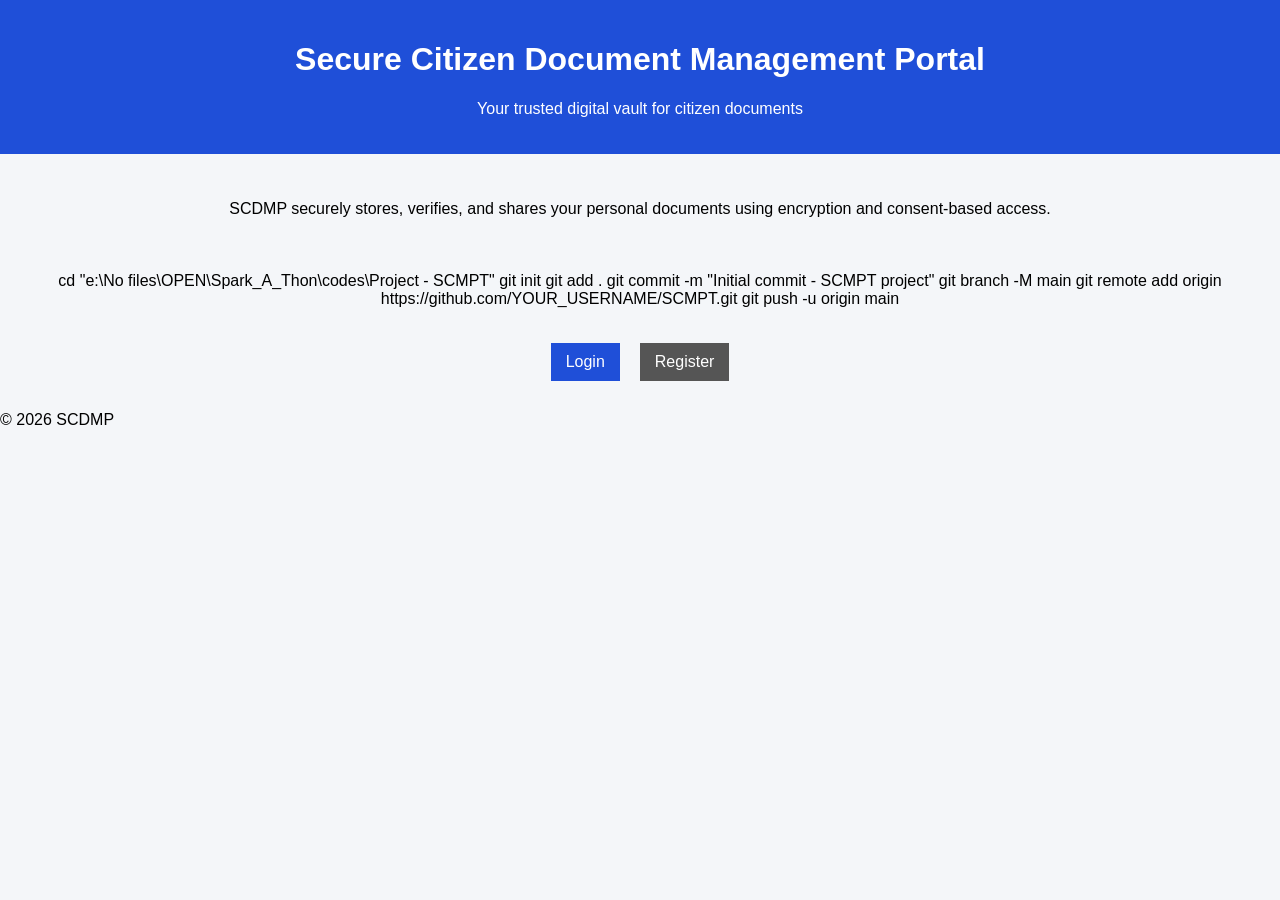
<file: index.html>
<!DOCTYPE html>
<html lang="en">
<head>
    <meta charset="UTF-8">
    <title>SCDMP | Home</title>
    <link rel="stylesheet" href="style.css">
</head>
<body>

<header>
    <h1>Secure Citizen Document Management Portal</h1>
    <p>Your trusted digital vault for citizen documents</p>
</header>

<div class="container center">
    <p>
        SCDMP securely stores, verifies, and shares your personal documents
        using encryption and consent-based access.
    </p>
    <br>    cd "e:\No files\OPEN\Spark_A_Thon\codes\Project - SCMPT"
    
    git init
    git add .
    git commit -m "Initial commit - SCMPT project"
    git branch -M main
    git remote add origin https://github.com/YOUR_USERNAME/SCMPT.git
    git push -u origin main
    <a href="login.html" class="btn">Login</a>
    <a href="register.html" class="btn secondary">Register</a>
</div>

<footer>
    <p>© 2026 SCDMP</p>
</footer>

</body>
</html>
</file>
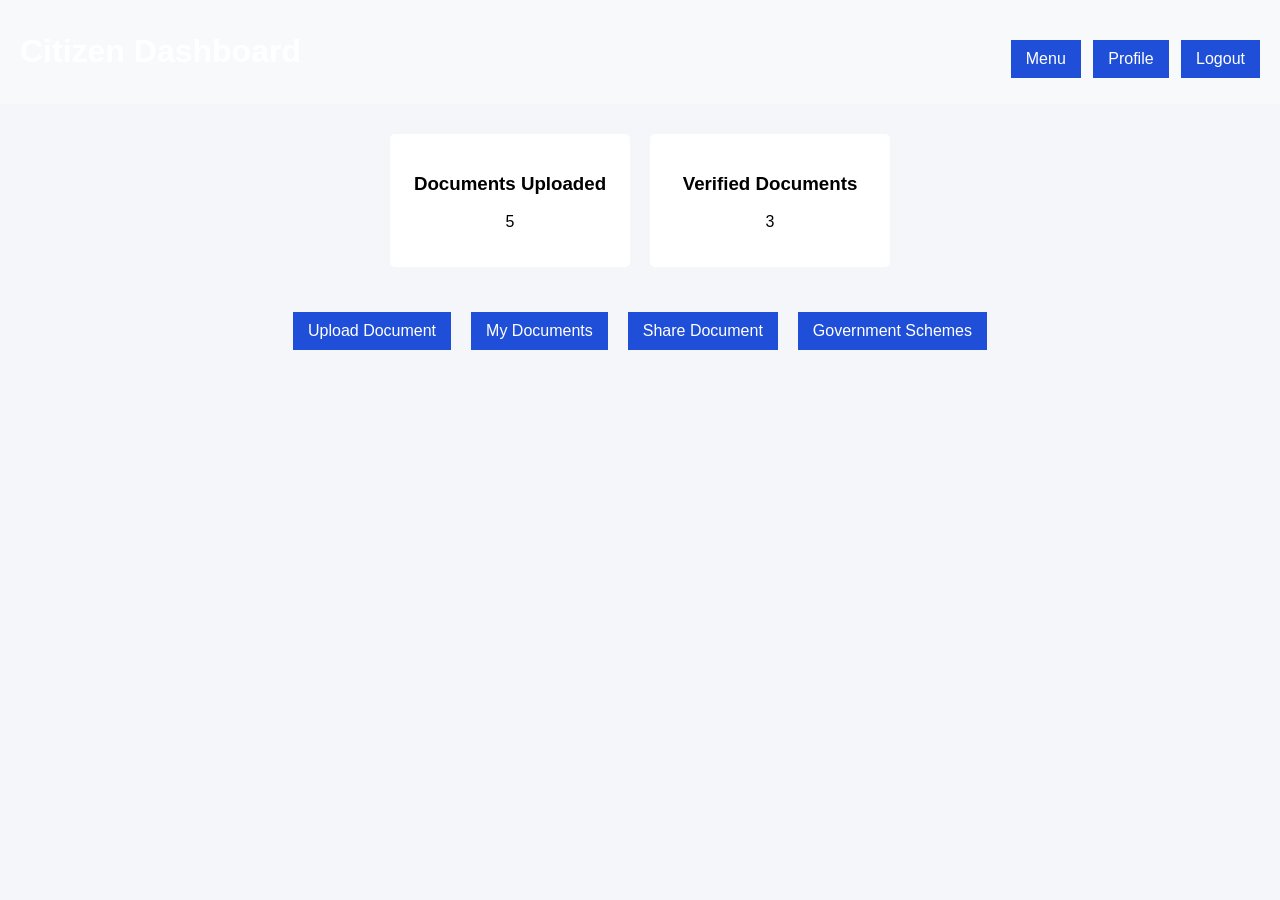
<file: dashboard.html>
<!DOCTYPE html>
<html>
<head>
    <title>Dashboard | SCDMP</title>
    <link rel="stylesheet" href="style.css">
</head>
<body>

<header style="display:flex;justify-content:space-between;align-items:center;padding:12px 20px;background:#f8f9fa;">
    <h1>Citizen Dashboard</h1>
    <nav>
        <a href="#" id="menuBtn" class="btn" style="margin-right:8px;">Menu</a>
        <a href="profile.html" class="btn" style="margin-right:8px;">Profile</a>
        <a href="login.html" class="btn" onclick="return confirm('Are you sure you want to logout?');">Logout</a>
    </nav>
</header>

<!-- Menu dropdown (toggled by Menu button) -->
<div id="menuDropdown" style="display:none;position:absolute;top:64px;right:20px;background:#fff;border:1px solid #ddd;padding:8px;box-shadow:0 2px 6px rgba(0,0,0,0.1);">
    <a href="dashboard.html" class="btn" style="display:block;margin-bottom:6px;">Dashboard</a>
    <a href="upload.html" class="btn" style="display:block;margin-bottom:6px;">Upload Document</a>
    <a href="documents.html" class="btn" style="display:block;margin-bottom:6px;">My Documents</a>
    <a href="schemes.html" class="btn" style="display:block;">Government Schemes</a>
</div>

<div class="container">
    <div class="card">
        <h3>Documents Uploaded</h3>
        <p>5</p>
    </div>

    <div class="card">
        <h3>Verified Documents</h3>
        <p>3</p>
    </div>
</div>

<div class="container center">
    <a href="upload.html" class="btn">Upload Document</a>
    <a href="documents.html" class="btn">My Documents</a>
    <a href="share.html" class="btn">Share Document</a>
    <a href="schemes.html" class="btn">Government Schemes</a>
</div>

</body>
</html>

<script>
// Toggle menu dropdown
document.addEventListener('DOMContentLoaded', function(){
    var btn = document.getElementById('menuBtn');
    var dropdown = document.getElementById('menuDropdown');
    if (btn) {
        btn.addEventListener('click', function(e){
            e.preventDefault();
            dropdown.style.display = (dropdown.style.display === 'block') ? 'none' : 'block';
        });
    }
    window.addEventListener('click', function(e){
        if (!e.target.closest('#menuBtn') && !e.target.closest('#menuDropdown')) {
            if (dropdown) dropdown.style.display = 'none';
        }
    });
});
</script>
</file>
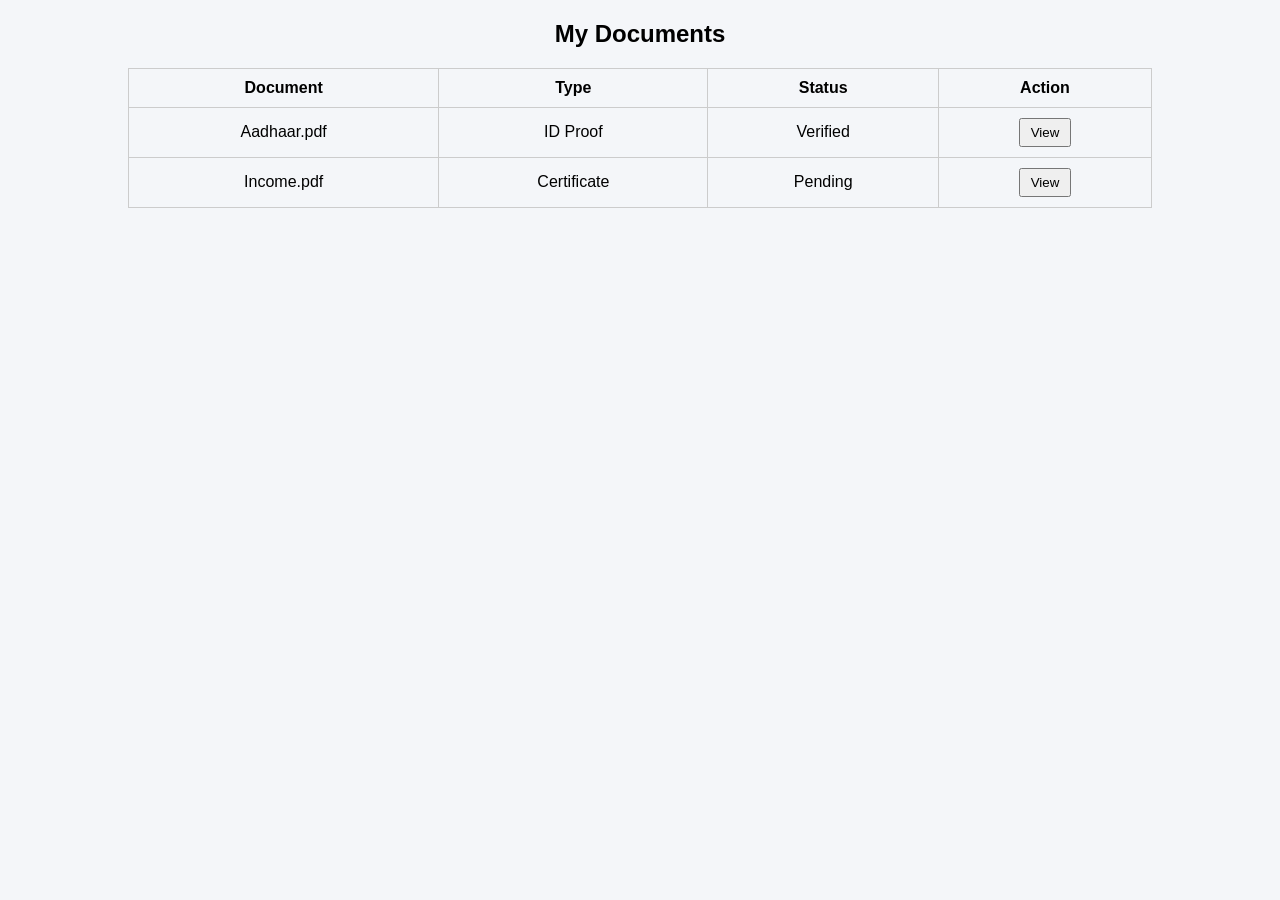
<file: documents.html>
<!DOCTYPE html>
<html>
<head>
    <title>My Documents | SCDMP</title>
    <link rel="stylesheet" href="style.css">
</head>
<body>

<h2 class="center">My Documents</h2>

<table>
    <tr>
        <th>Document</th>
        <th>Type</th>
        <th>Status</th>
        <th>Action</th>
    </tr>
    <tr>
        <td>Aadhaar.pdf</td>
        <td>ID Proof</td>
        <td>Verified</td>
        <td><button class="small">View</button></td>
    </tr>
    <tr>
        <td>Income.pdf</td>
        <td>Certificate</td>
        <td>Pending</td>
        <td><button class="small">View</button></td>
    </tr>
</table>

</body>
</html>
</file>
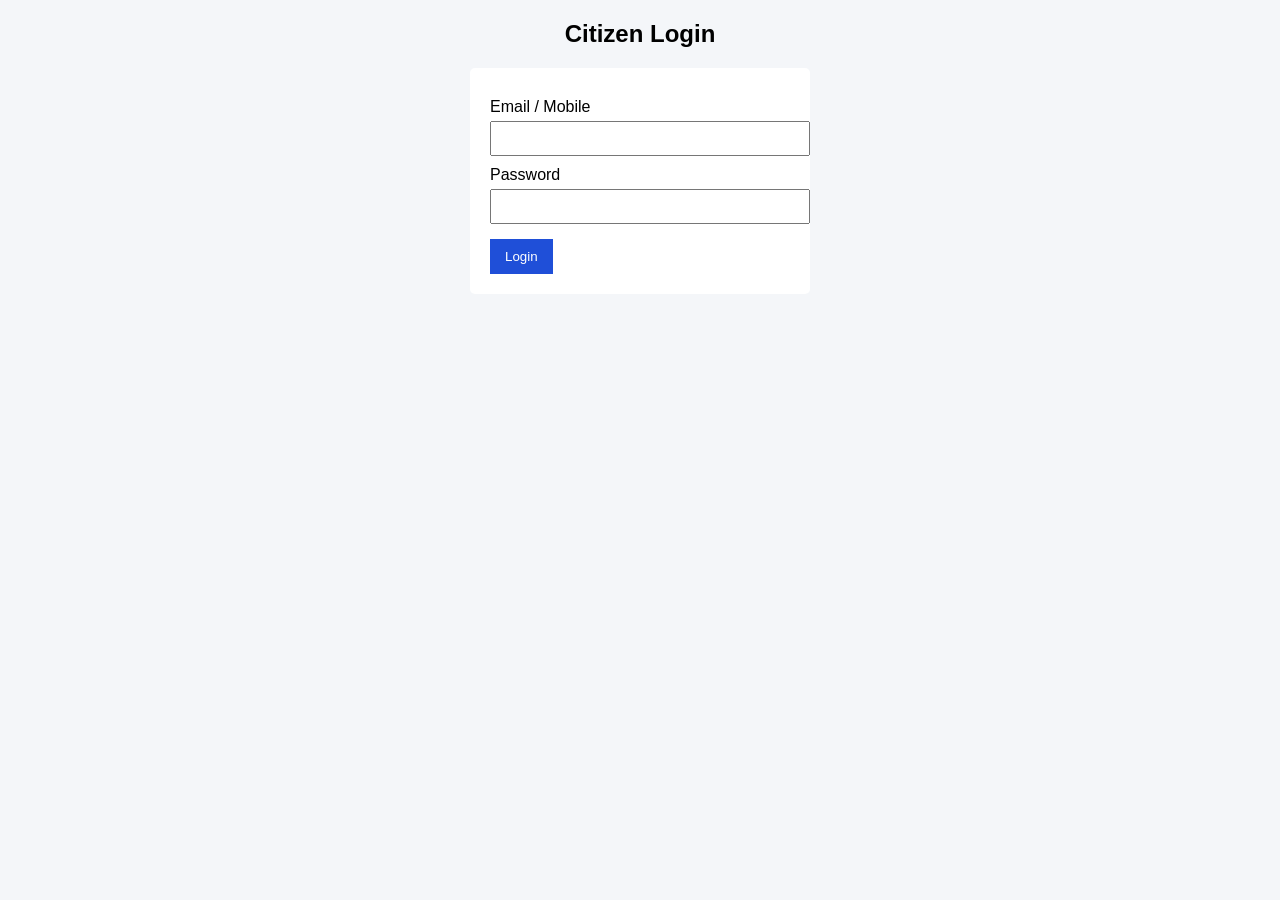
<file: login.html>
<!DOCTYPE html>
<html>
<head>
    <title>Login | SCDMP</title>
    <link rel="stylesheet" href="style.css">
</head>
<body>

<h2 class="center">Citizen Login</h2>

<form class="box" id="loginForm">
    <div id="loginStep">
        <label>Email / Mobile</label>
        <input type="text" id="emailMobile" required>

        <label>Password</label>
        <input type="password" id="password" required>

        <button type="button" class="btn" onclick="verifyCredentials()">Login</button>
    </div>

    <div id="otpStep" style="display: none;">
        <p style="text-align: center; margin-bottom: 20px;">OTP sent to your registered mobile number</p>
        
        <label>Enter 6-Digit OTP</label>
        <input type="text" id="otpInput" maxlength="6" placeholder="XXXXXX" pattern="[0-9]{6}" required>

        <div style="display: flex; gap: 10px;">
            <button type="button" class="btn" onclick="verifyOTP()" style="flex: 1;">Verify OTP</button>
            <button type="button" class="btn" onclick="resendOTP()" style="flex: 1; background-color: #123a5d;">Resend OTP</button>
        </div>

        <button type="button" class="btn" onclick="backToLogin()" style="background-color: #dc3545;">Back</button>
    </div>
</form>

<script>
let credentialsVerified = false;

function verifyCredentials() {
    const emailMobile = document.getElementById('emailMobile').value;
    const password = document.getElementById('password').value;

    // Basic validation
    if (!emailMobile || !password) {
        alert('Please fill in all fields');
        return;
    }

    // Show message and proceed to OTP
    alert('Login credentials verified. OTP sent to your mobile number.');
    
    // Hide login step and show OTP step
    document.getElementById('loginStep').style.display = 'none';
    document.getElementById('otpStep').style.display = 'block';
    credentialsVerified = true;
}

function verifyOTP() {
    const otp = document.getElementById('otpInput').value;

    // Basic validation
    if (!otp || otp.length !== 6) {
        alert('Please enter a valid 6-digit OTP');
        return;
    }

    // Check if OTP matches (example: 000420)
    if (otp === '000420') {
        alert('OTP verified successfully! Redirecting to dashboard...');
        window.location.href = 'dashboard.html';
    } else {
        alert('Invalid OTP. Please try again.');
        document.getElementById('otpInput').value = '';
    }
}

function resendOTP() {
    alert('OTP has been resent to your mobile number');
    document.getElementById('otpInput').value = '';
    document.getElementById('otpInput').focus();
}

function backToLogin() {
    document.getElementById('loginStep').style.display = 'block';
    document.getElementById('otpStep').style.display = 'none';
    document.getElementById('emailMobile').value = '';
    document.getElementById('password').value = '';
    document.getElementById('otpInput').value = '';
    credentialsVerified = false;
}
</script>

</body>
</html>
</file>
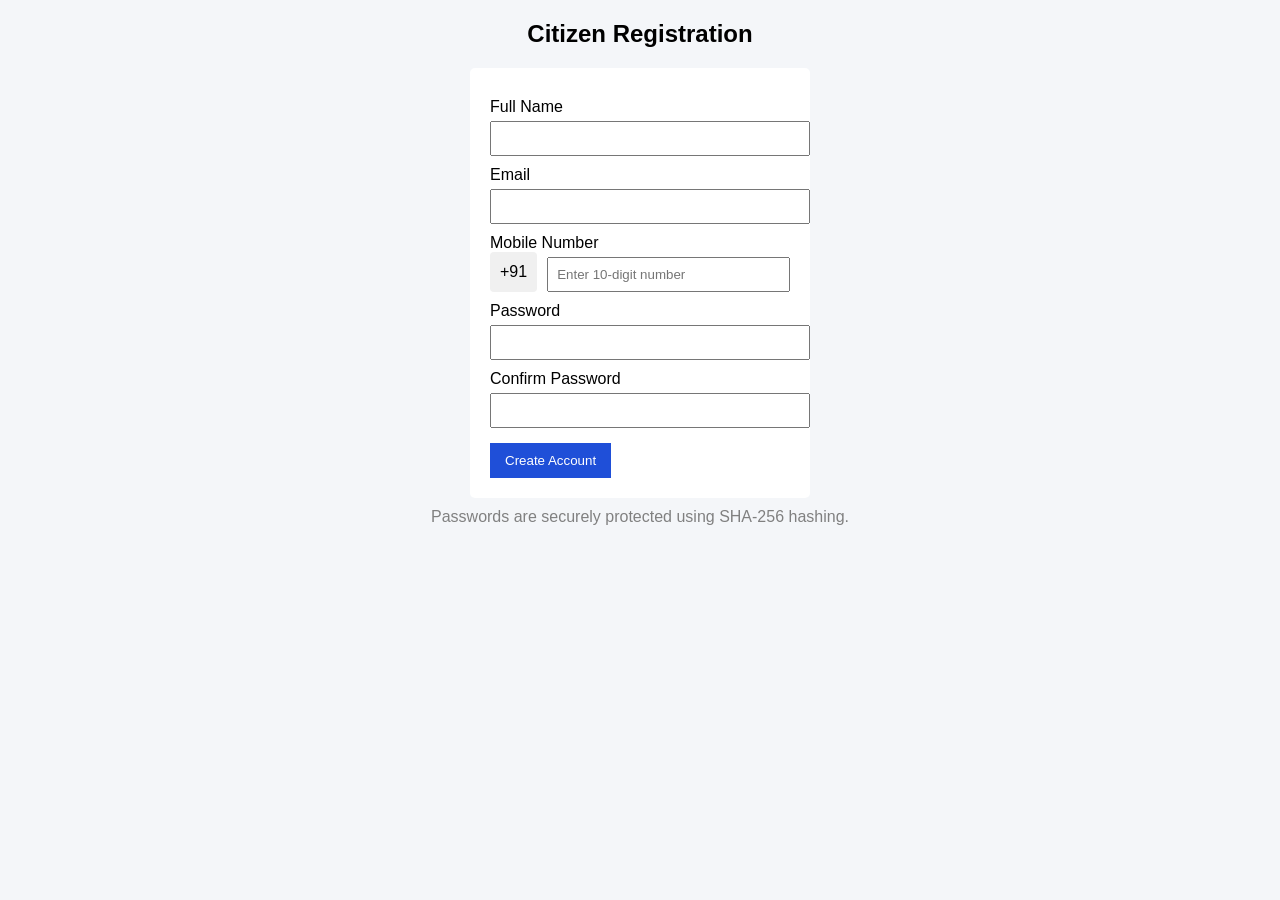
<file: register.html>
<!DOCTYPE html>
<html>
<head>
    <title>Register | SCDMP</title>
    <link rel="stylesheet" href="style.css">
</head>
<body>

<h2 class="center">Citizen Registration</h2>

<form class="box" id="registerForm" onsubmit="handleRegistration(event)">
    <label>Full Name</label>
    <input type="text" id="fullName" required>

    <label>Email</label>
    <input type="email" id="email" required>

    <label>Mobile Number</label>
    <div style="display: flex; gap: 10px;">
        <span style="display: flex; align-items: center; padding: 10px; background-color: #f0f0f0; border-radius: 4px;">+91</span>
        <input type="tel" id="mobile" placeholder="Enter 10-digit number" maxlength="10" pattern="[0-9]{10}" required style="flex: 1;">
    </div>

    <label>Password</label>
    <input type="password" id="password" required>

    <label>Confirm Password</label>
    <input type="password" id="confirmPassword" required>

    <button type="submit" class="btn">Create Account</button>
</form>

<p class="note">Passwords are securely protected using SHA-256 hashing.</p>

<script>
function handleRegistration(event) {
    event.preventDefault();

    const fullName = document.getElementById('fullName').value;
    const email = document.getElementById('email').value;
    const mobile = document.getElementById('mobile').value;
    const password = document.getElementById('password').value;
    const confirmPassword = document.getElementById('confirmPassword').value;

    // Validate passwords match
    if (password !== confirmPassword) {
        alert('Passwords do not match!');
        return;
    }

    // Validate all fields are filled
    if (!fullName || !email || !mobile || !password) {
        alert('Please fill in all fields');
        return;
    }

    // Show success message
    alert('You are registered successfully!\n\nNow login with your credentials.');
    
    // Redirect to login page
    window.location.href = 'login.html';
}
</script>

</body>
</html>
</file>
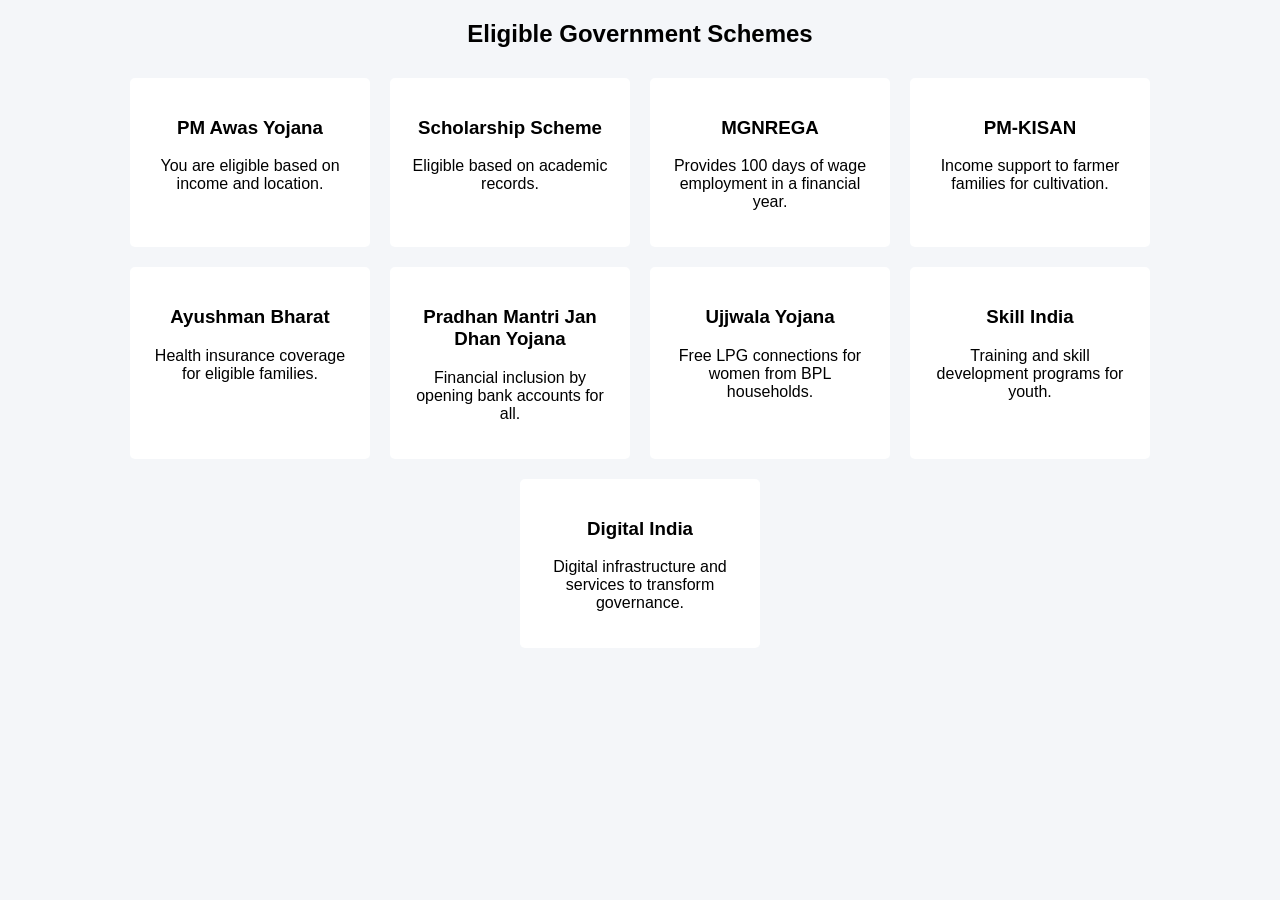
<file: schemes.html>
<!DOCTYPE html>
<html>
<head>
    <title>Government Schemes | SCDMP</title>
    <link rel="stylesheet" href="style.css">
</head>
<body>

<h2 class="center">Eligible Government Schemes</h2>

 <div class="container">
     <div class="card">
         <h3>PM Awas Yojana</h3>
         <p>You are eligible based on income and location.</p>
     </div>

     <div class="card">
         <h3>Scholarship Scheme</h3>
         <p>Eligible based on academic records.</p>
     </div>

     <div class="card">
         <h3>MGNREGA</h3>
         <p>Provides 100 days of wage employment in a financial year.</p>
     </div>

     <div class="card">
         <h3>PM-KISAN</h3>
         <p>Income support to farmer families for cultivation.</p>
     </div>

     <div class="card">
         <h3>Ayushman Bharat</h3>
         <p>Health insurance coverage for eligible families.</p>
     </div>

     <div class="card">
         <h3>Pradhan Mantri Jan Dhan Yojana</h3>
         <p>Financial inclusion by opening bank accounts for all.</p>
     </div>

     <div class="card">
         <h3>Ujjwala Yojana</h3>
         <p>Free LPG connections for women from BPL households.</p>
     </div>

     <div class="card">
         <h3>Skill India</h3>
         <p>Training and skill development programs for youth.</p>
     </div>

     <div class="card">
         <h3>Digital India</h3>
         <p>Digital infrastructure and services to transform governance.</p>
     </div>
 </div>


</body>
</html>
</file>
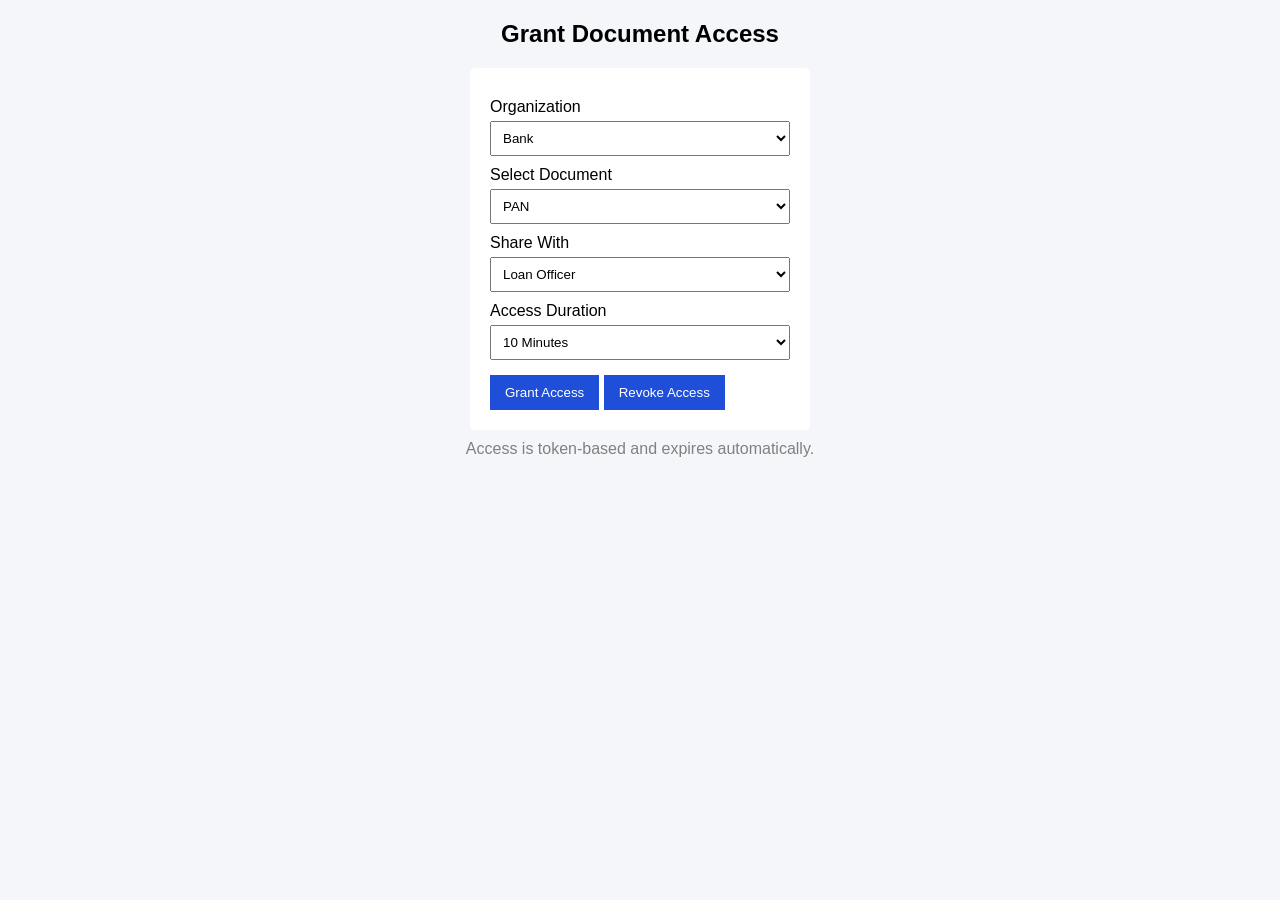
<file: share.html>
<!DOCTYPE html>
<html>
<head>
    <title>Share Document | SCDMP</title>
    <link rel="stylesheet" href="style.css">
</head>
<body>

<h2 class="center">Grant Document Access</h2>

<form class="box">
    <label>Organization</label>
    <select id="orgSelect" onchange="updateDocuments(); updateOptions()">
        <option value="bank">Bank</option>
        <option value="government">Government Portal</option>
    </select>

    <label>Select Document</label>
    <select id="documentSelect">
        <!-- Documents will be dynamically updated -->
        <option value="pan">PAN</option>
        <option value="income">Income Certificate</option>
        <option value="passport">Passport</option>
        <option value="driving">Driving License</option>
        <option value="insurance">Insurance</option>
        <option value="residential">Residential Proof</option>
    </select>

    <label>Share With</label>
    <select id="shareOptions">
        <!-- Options will be dynamically updated -->
        <option value="officer">Loan Officer</option>
        <option value="manager">Branch Manager</option>
    </select>

    <label>Access Duration</label>
    <select id="durationSelect">
        <option>10 Minutes</option>
        <option>30 Minutes</option>
        <option>1 Hour</option>
        <option>12 Hours</option>
        <option>24 Hours</option>
    </select>

    <button class="btn">Grant Access</button>
    <button class="btn">Revoke Access</button>
</form>

<p class="note">Access is token-based and expires automatically.</p>

<script>
// Documents for Bank
const bankDocuments = [
    { value: 'pan', label: 'PAN' },
    { value: 'income', label: 'Income Certificate' },
    { value: 'passport', label: 'Passport' },
    { value: 'driving', label: 'Driving License' },
    { value: 'insurance', label: 'Insurance' },
    { value: 'residential', label: 'Residential Proof' },
    { value: 'bank_statement', label: 'Bank Statement' }
];

// Documents for Government Portal
const governmentDocuments = [
    { value: 'aadhaar', label: 'Aadhaar' },
    { value: 'pan', label: 'PAN' },
    { value: 'income', label: 'Income Certificate' },
    { value: 'birth', label: 'Birth Certificate' },
    { value: 'passport', label: 'Passport' },
    { value: 'driving', label: 'Driving License' },
    { value: 'death', label: 'Death Certificate' },
    { value: 'voter', label: 'Voter ID' },
    { value: 'education', label: 'Educational Certificate' },
    { value: 'marriage', label: 'Marriage Certificate' }
];

function updateDocuments() {
    const orgSelect = document.getElementById('orgSelect').value;
    const documentSelect = document.getElementById('documentSelect');
    let documents = [];
    
    if (orgSelect === 'bank') {
        documents = bankDocuments;
    } else if (orgSelect === 'government') {
        documents = governmentDocuments;
    }
    
    // Clear and repopulate documents
    documentSelect.innerHTML = '';
    documents.forEach(doc => {
        const option = document.createElement('option');
        option.value = doc.value;
        option.textContent = doc.label;
        documentSelect.appendChild(option);
    });
}

function updateOptions() {
    const orgSelect = document.getElementById('orgSelect').value;
    const shareOptions = document.getElementById('shareOptions');
    
    // Clear existing options
    shareOptions.innerHTML = '';
    
    if (orgSelect === 'bank') {
        // Fewer options for Bank
        shareOptions.innerHTML = `
            <option value="officer">Loan Officer</option>
            <option value="manager">Branch Manager</option>
        `;
    } else if (orgSelect === 'government') {
        // More options for Government Portal
        shareOptions.innerHTML = `
            <option value="revenue">Revenue Department</option>
            <option value="health">Health Department</option>
            <option value="education">Education Department</option>
            <option value="welfare">Social Welfare Department</option>
            <option value="land">Land Records Department</option>
            <option value="police">Police Department</option>
            <option value="tax">Tax Department</option>
            <option value="electoral">Electoral Department</option>
        `;
    }
}

// Initialize on page load
window.onload = function() {
    updateDocuments();
    updateOptions();
};
</script>

</body>
</html>
</file>
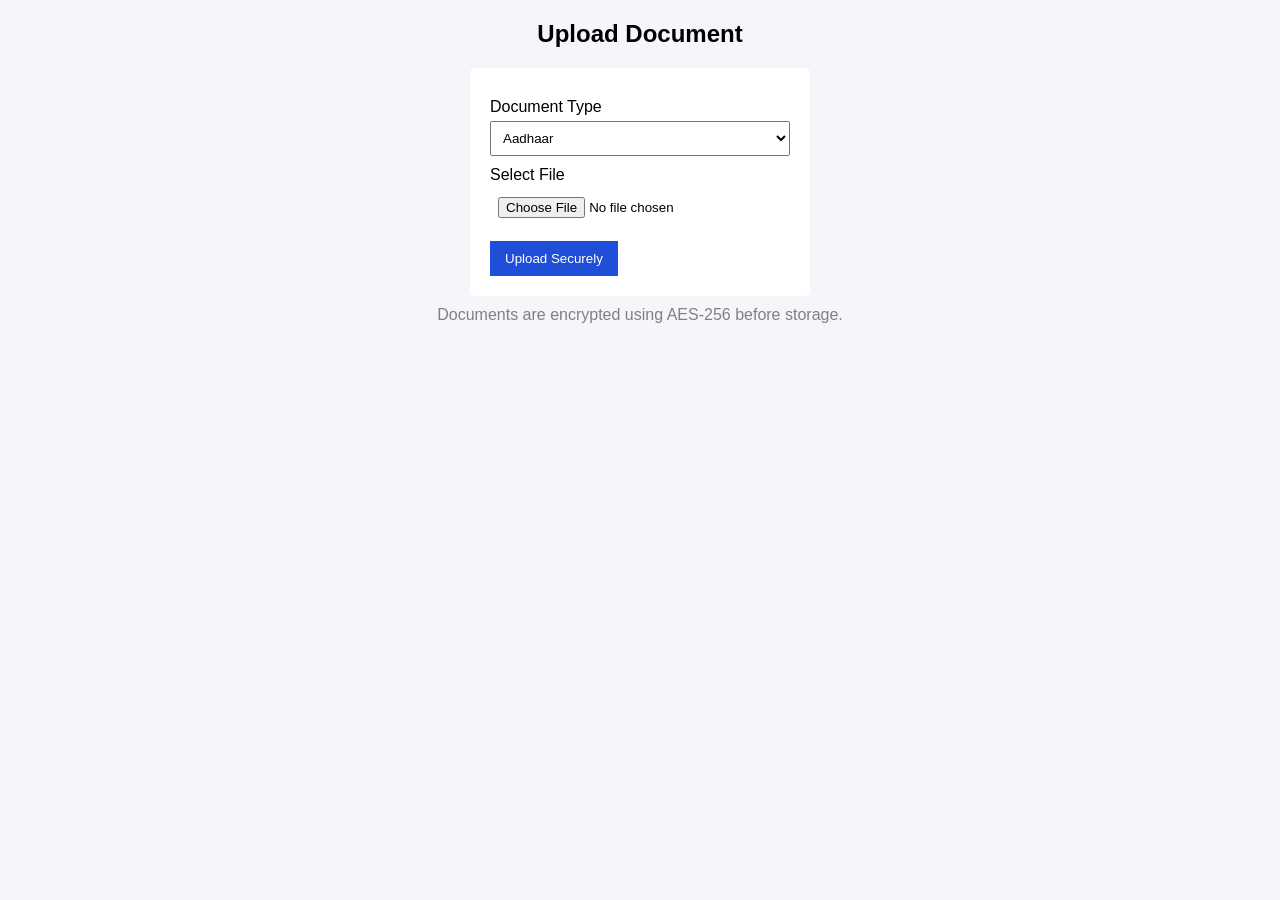
<file: upload.html>
<!DOCTYPE html>
<html>
<head>
    <title>Upload Document | SCDMP</title>
    <link rel="stylesheet" href="style.css">
</head>
<body>

<h2 class="center">Upload Document</h2>

<form class="box">
    <label>Document Type</label>
    <select>
        <option>Aadhaar</option>
        <option>PAN</option>
        <option>Income Certificate</option>
        <option>Birth Certificate</option>
        <option>Passport</option>
        <option>Driving License</option>
        <option>Death Certificate</option>
        <option>Voter Id</option>
        <option>Insurance</option>
        <option>Residential Proof</option>
        <option>Others</option>
    </select>

    <label>Select File</label>
    <input type="file">

    <button class="btn">Upload Securely</button>
</form>

<p class="note">Documents are encrypted using AES-256 before storage.</p>

</body>
</html>
</file>
<file: style.css>
body {
    font-family: Arial, sans-serif;
    background: #f4f6f9;
    margin: 0;
}

header {
    background: #1f4fd8;
    color: white;
    padding: 20px;
    text-align: center;
}

.center {
    text-align: center;
}

.container {
    display: flex;
    justify-content: center;
    gap: 20px;
    margin: 30px;
    flex-wrap: wrap;
}

.box {
    background: white;
    padding: 20px;
    width: 300px;
    margin: auto;
    border-radius: 5px;
}

label {
    display: block;
    margin-top: 10px;
}

input, select {
    width: 100%;
    padding: 8px;
    margin-top: 5px;
}

.btn {
    display: inline-block;
    background: #1f4fd8;
    color: white;
    padding: 10px 15px;
    margin-top: 15px;
    text-decoration: none;
    border: none;
    cursor: pointer;
}

.secondary {
    background: #555;
}

.card {
    background: white;
    padding: 20px;
    width: 200px;
    text-align: center;
    border-radius: 5px;
}

table {
    width: 80%;
    margin: auto;
    border-collapse: collapse;
}

th, td {
    border: 1px solid #ccc;
    padding: 10px;
    text-align: center;
}

.small {
    padding: 5px 10px;
}

.note {
    text-align: center;
    color: gray;
    margin-top: 10px;
}
</file>
